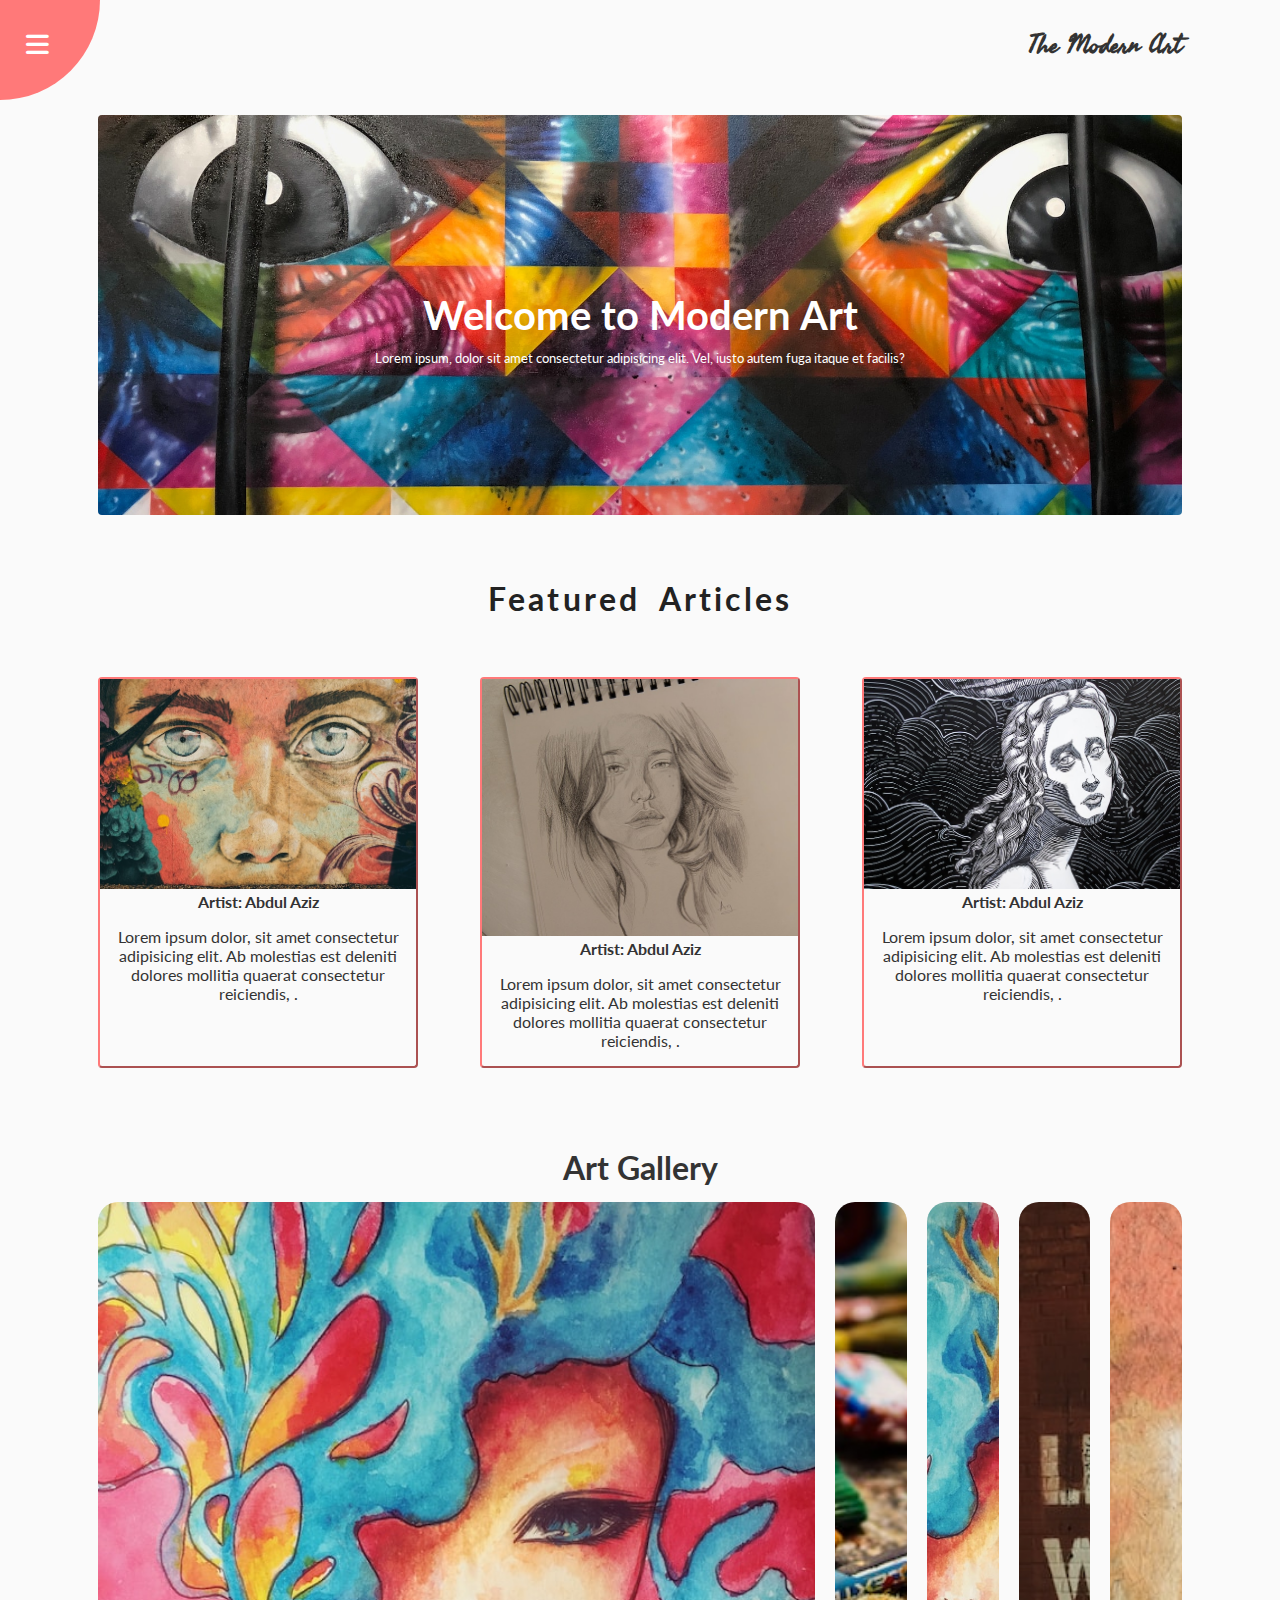
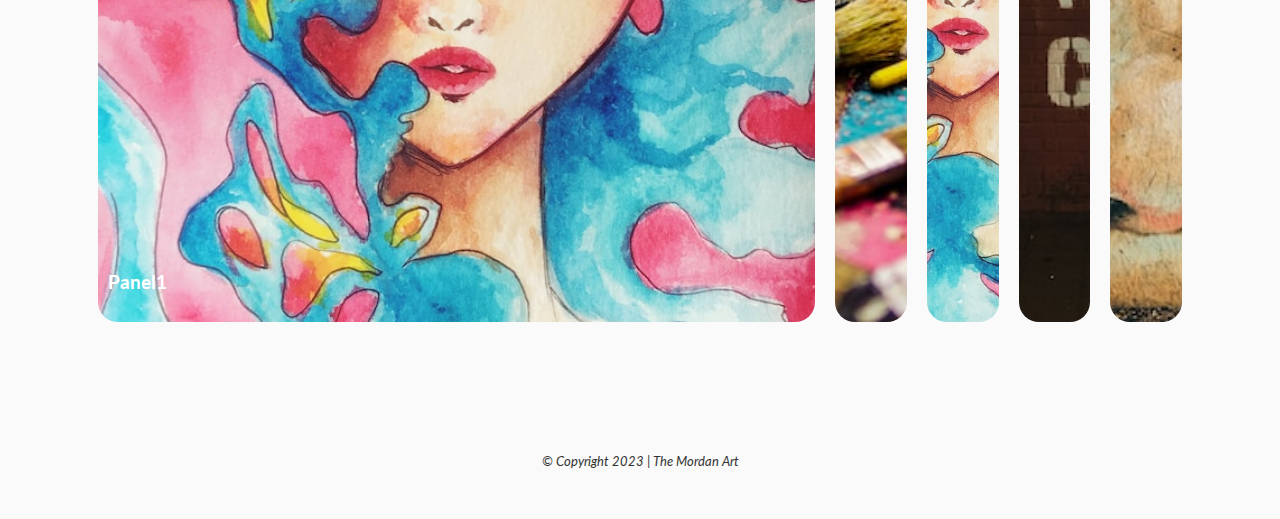
<file: index.html>
<!DOCTYPE html>
<html lang="en">
  <head>
    <meta charset="UTF-8" />
    <meta http-equiv="X-UA-Compatible" content="IE=edge" />
    <meta name="viewport" content="width=device-width, initial-scale=1.0" />
    <link rel="stylesheet" href="style.css" />
    <link
      rel="stylesheet"
      href="https://cdnjs.cloudflare.com/ajax/libs/font-awesome/6.4.0/css/all.min.css"
    />
    <title>The Modern Art</title>
  </head>
  <body>
    <div class="container">
      <header>
        <div class="circle-container">
          <div class="circle">
            <button class="open" id="open">
              <i class="fa-solid fa-bars"></i>
            </button>
            <button class="close" id="close">
              <i class="fa-solid fa-xmark"></i>
            </button>
          </div>
        </div>
        <div class="logo">The Modern Art
          
        </div>
      </header>

      <main>
        <div class="banner">
          <div class="banner-title">
            <h1>Welcome to Modern Art</h1>
            <small
              >Lorem ipsum, dolor sit amet consectetur adipisicing elit. Vel,
              iusto autem fuga itaque et facilis?
            </small>
          </div>
        </div>

        <div class="feature-section">
          <h2 class="feature-title">Featured Articles</h2>
          <div class="feature-images">
            <div class="feature-image">
              <img src="images/dan-farrell-fT49QnFucQ8-unsplash.jpg" alt="" />
              <h4>Artist: Abdul Aziz</h4>
              <p>
                Lorem ipsum dolor, sit amet consectetur adipisicing elit. Ab
                molestias est deleniti dolores mollitia quaerat consectetur
                reiciendis, .
              </p>
            </div>
            <div class="feature-image">
              <img src="images/andres-gomez-RP7cgKNW2-g-unsplash.jpg" alt="" />
              <h4>Artist: Abdul Aziz</h4>
              <p>
                Lorem ipsum dolor, sit amet consectetur adipisicing elit. Ab
                molestias est deleniti dolores mollitia quaerat consectetur
                reiciendis, .
              </p>
            </div>
            <div class="feature-image">
              <img src="images/diogo-nunes-Wa9ilX9XYOI-unsplash.jpg" alt="" />
              <h4>Artist: Abdul Aziz</h4>
              <p>
                Lorem ipsum dolor, sit amet consectetur adipisicing elit. Ab
                molestias est deleniti dolores mollitia quaerat consectetur
                reiciendis, .
              </p>
            </div>
          </div>
        </div>

        <!-- Art Gallery -->
        <div class="art-gallery">
          <h4 class="art-gallery-title">Art Gallery</h4>
          <div class="gallery-images">
            <div class="panel active panel1">
              <h3>Panel1</h3>
            </div>
            <div class="panel panel2">
              <h3>Panel1</h3>
            </div>
            <div class="panel panel3">
              <h3>Panel1</h3>
            </div>
            <div class="panel panel4">
              <h3>Panel1</h3>
            </div>
            <div class="panel panel5">
              <h3>Panel1</h3>
            </div>
          </div>
        </div>
      </main>

      <div class="copyright">
        <small>&copy; Copyright 2023 | The Mordan Art</small>
      </div>
    
    </div>


    <nav>
      <ul>
        <li>
          <a href=""><i class="fa-solid fa-home"></i>Home</a>
        </li>
        <li>
          <a href=""><i class="fa-solid fa-circle-info"></i>About</a>
        </li>
        <li>
          <a href=""><i class="fa-solid fa-envelope"></i>Contact</a>
        </li>
      </ul>
    </nav>

    <script src="script.js"></script>
  </body>
</html>
</file>
<file: style.css>
@import url('https://fonts.googleapis.com/css2?family=Fasthand&family=Lato&family=Mulish&family=Pacifico&family=Roboto:wght@400;700&display=swap');

*{
    box-sizing: border-box;
}

li{
    list-style: none;
}
a{
    text-decoration: none;
}
body{
    margin: 0;
    overflow-x: hidden;
    background-color: #222;
    color: #333;
    font-family: 'Lato',sans-serif;
    
}
.container{
    background-color: #fafafa;
    padding: 50px;
    transform-origin: top left;
    transition: transform .8s linear;
    padding-top: 20px;

}

.show-nav{
    transform: rotate(-20deg);
    transform-origin: top left;
    position: relative;
    
}



.circle-container{
   position: fixed;
    top: -100px;
    left: -100px;
 
}
.circle{
    height: 200px;
    width: 200px;
    border-radius: 50%;
    position: fixed;
    background-color : #ff7979;
    transition: transform 0.8s linear;
}

.container.show-nav .circle{
    transform: rotate(-70deg);
    
}

.circle button {
    position: absolute;
    left: 50%;
    top : 50%;
    height: 50px ;
    background-color: transparent;
    border: none;
    font-size: 26px;
    color: #fff;
    cursor: pointer;
}

.circle #open{
    left: 60%;
    top:60%
    
}

.circle #close{
    top: 60%;
    transform: rotate(90deg);
    transform-origin: top left;
}

.logo{
    text-align: end;
    margin-right: 3rem;
    font-family: 'Fasthand', cursive;;
    font-size: 26px;
    font-weight: bold;
    letter-spacing: 2;
    
    
}



/* Banner  */

main{
    margin: 3rem;
}





.banner{
    background-image: url('images/gabriela-gomez-3NXyodgX254-unsplash.jpg');
    height: 400px;
    width: 100%;
    background-position: center;
    background-repeat: no-repeat;
    background-size: cover;
    color: #fff;    
    padding: .5rem;
    text-align: center;
    display: flex;
    flex-direction: column;
    align-items: center;
    justify-content: center;
    border-radius: 4px;
    
}
.banner-title h1{
   
font-size: 2.5rem;
margin-bottom: 0.5rem;
    
}

/* // feature-images */

.feature-section{
    text-align: center;
    margin: 4rem 0 3rem 0;
}

.feature-images{
    display: flex;
    justify-content: space-between ;
    align-items:normal;
    flex-wrap: wrap;
    cursor: pointer;
    
}




.feature-title{
    color: #222;
    letter-spacing: .2rem;
    word-spacing: .5rem;
    font-size: 2rem;
}

.feature-image{
    width: 25vw;
    margin: 2rem 0;
}

.feature-image {
    border: 2px outset #ff7979 ;
    border-radius: 4px;
    outline-offset: 0.5rem;
    
}
.feature-image img{
    max-width: 100%;
    

}



.feature-image h4{
    margin: 0 0 .5rem 0;
}








/* art-gallery */

.art-gallery{
    text-align: center;
}



.art-gallery-title{
    font-size: 2rem;
    margin-bottom: .3rem;
}

.gallery-images{
    display: flex;
    height: 90vh;
    justify-content: space-between;
   
   
    
}


.panel{
    display: flex;
    flex: 0.5;
    background-position: center;
    background-repeat: no-repeat;
    background-size: cover;
    margin: 10px;
    border-radius: 20px;
    height: 80vh;
    position: relative;
    transition: .7s ease-in;
    cursor: pointer;
}
.panel:first-child{
    margin-left: 0;
}

.panel:last-child{
    margin-right: 0;
}
.panel.active{
    flex: 5;
    cursor: auto;
}

.panel h3{
    position: absolute;
    bottom: 10px;
    left: 10px;
    opacity: 0;
    color: #fff;
   
}
.panel.active h3 {
    opacity: 1;
    transition: opacity 1s ease-in;
}
.panel1{
background-image: url('images/fuu-j-Lo7venJ_ywM-unsplash.jpg');
}
.panel2{
background-image: url("images/yannis-papanastasopoulos-kKzbyDeb62M-unsplash.jpg");
}

.panel3{
background-image: url("images/fuu-j-Lo7venJ_ywM-unsplash.jpg");
}

.panel4{
background-image: url("images/jon-tyson-QL0FAxaq2z0-unsplash.jpg");
}

.panel5{

    background-image: url("images/dan-farrell-fT49QnFucQ8-unsplash.jpg");
}

/* footer */
.copyright{

  
    color: #333;
    text-align: center;
    margin: 0;
    padding: 0;
    font-style: italic
}


nav{
margin-left: 0;
position: fixed;
bottom: 20px;
left: -15px;
}

nav ul li a{
    color: #fff;
    
}
nav ul li {
    font-size: 1.2rem;
    margin: 1.5rem 0;
    transform: translateX(-100%);
}

nav ul li + li {
    margin-left:15px ;
    transform: translateX(-200%);

}

nav ul li + li +li {
    margin-left: 30px;
    transform: translateX(-200%);
} 

nav ul li a i {
   margin-right: 20px;
   font-size: 26px;
}





.container.show-nav  + nav li{
    transform: translateX(0);
    transition: transform .8s linear;

}

@media screen and (max-width: 800px) {
    
    .feature-images{
        justify-content: center;
    }
    .feature-image{
        width: 30vw;
        margin: 1rem 0.2rem ;
    }

    .panel:nth-child(4),
    .panel:nth-child(5){
        display:none;
    }

    .show-nav{
        transform: rotate(-12deg);
}

}

@media screen and (max-width: 521px) {
    

    .container{
        padding: 0;
        margin: 0;
    }
    .feature-images{
        justify-content: center;
    }
    .feature-image{
        width: 50vw;
        margin: 1rem 0.2rem ;
    }
}
</file>
